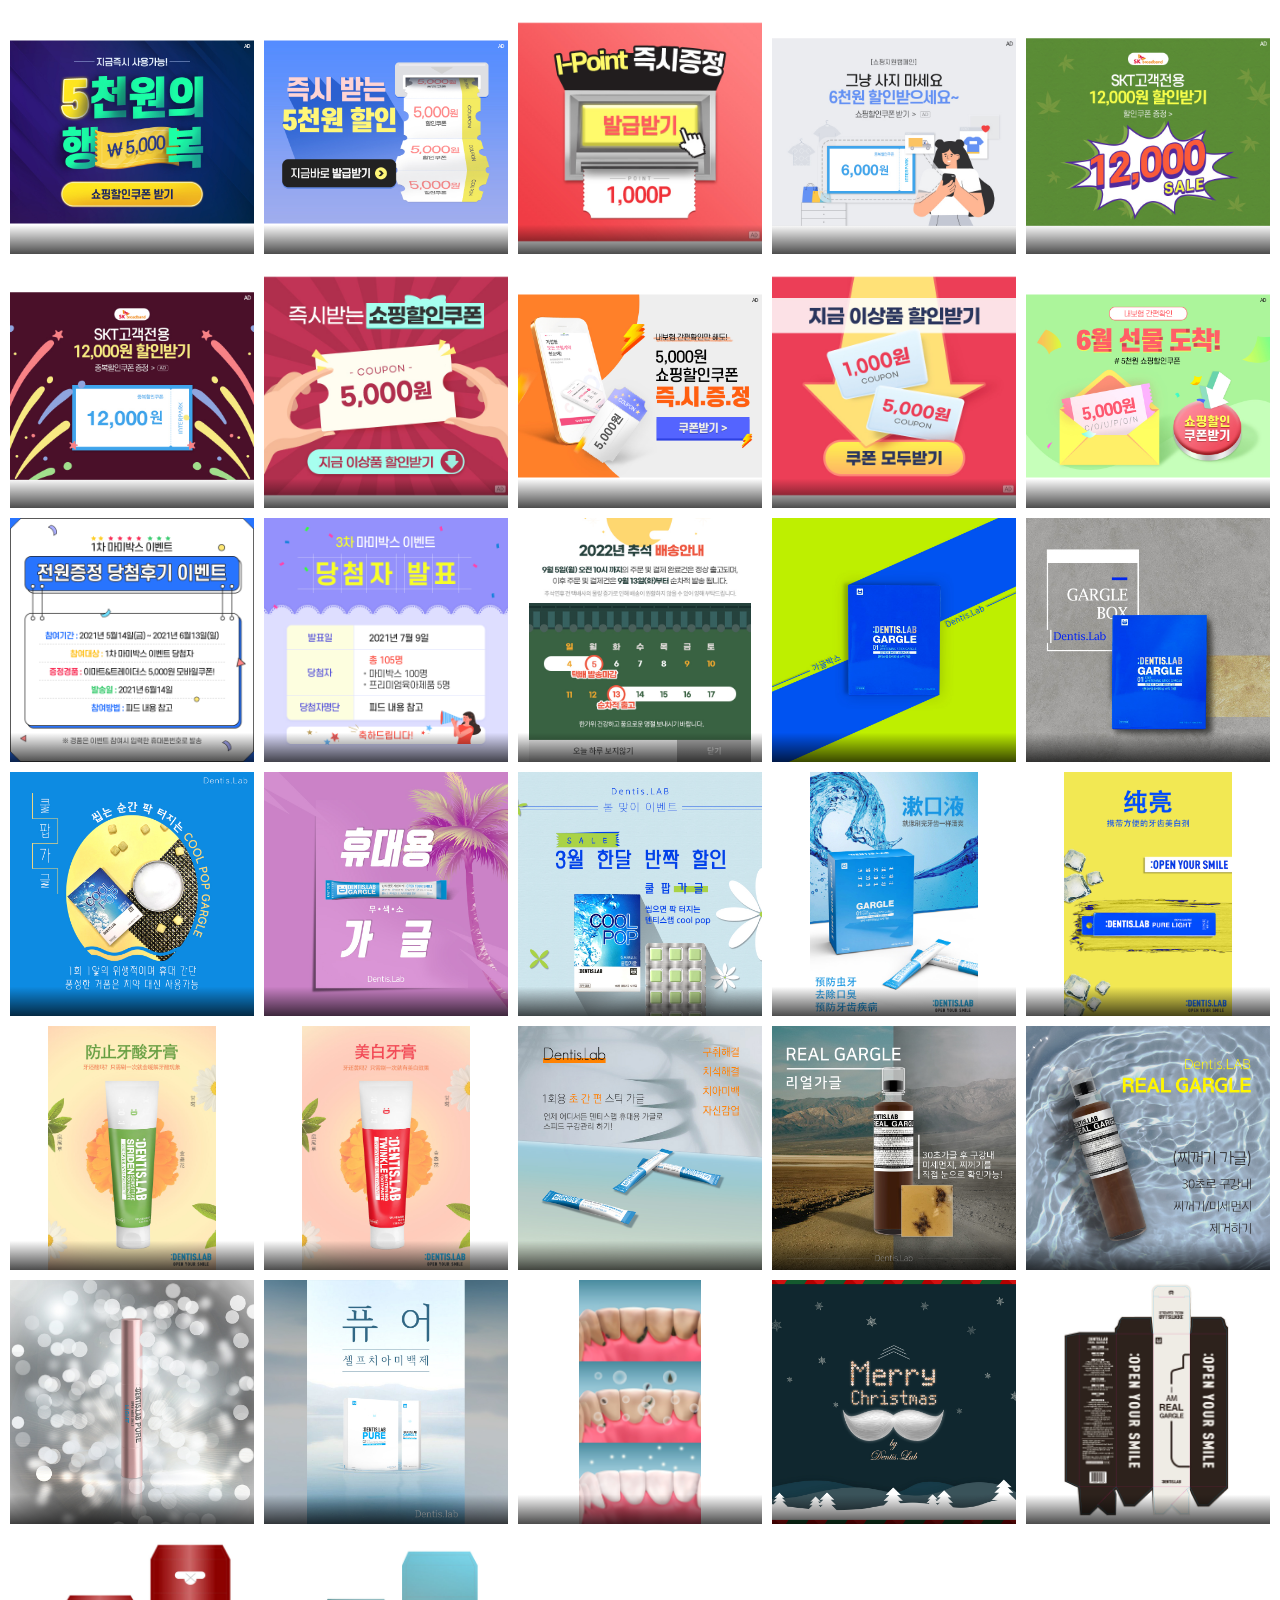
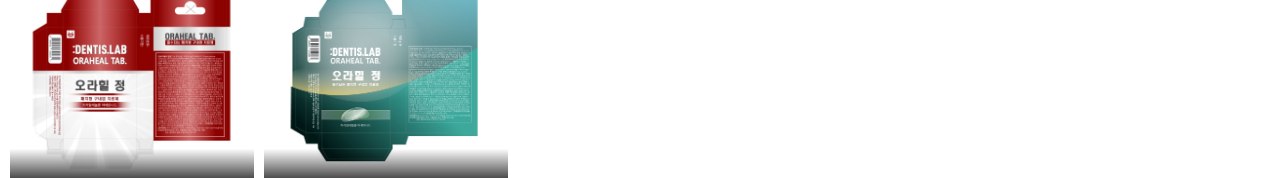
<file: banner/images.html>
<!DOCTYPE html>
<html lang="en">
<head>
   <meta charset="UTF-8">
   <meta name="viewport" content="width=device-width, initial-scale=1.0">
   <title>배너제작</title>
   <style>
      *{padding: 0;margin: 0;}
       body{overflow-x: hidden;}
       .wrap{position: relative;top:0; left: 0;}
      .box{position: absolute;overflow: hidden;}
        .title{font-size:20px; color:rgba(0,0,0,0); position: absolute;bottom: 0; transition:1s;
          background-image: linear-gradient(to bottom, rgba(0,0,0,0) 40%, rgba(0,0,0,0.7));display: flex;align-items: center;justify-content: center; cursor: pointer;}
       .box:hover .title{background-color:rgba(0,0,0,0.5);color:white;}
        .box>img{margin:auto; display: block; height:100%;}
   </style>
   <script src="https://code.jquery.com/jquery-3.4.1.min.js"></script>
   <script>
   $(document).ready(function(){
        title=['치과 로고','중국 박람회','추석 배너','할로윈데이','메리 크리스마스','치아미백제1','치아미백제2','구강패치 패키지1','구강패치 패키지2','찌꺼기가글 패키지','카드할인 배너','before & after','가글 POP','미백제 POP','미백세트 POP','시린이치약 POP','미백치약 POP','아이콘 제작','SNS쿨팝','SNS치아미백제1','SNS치아미백제2','SNS치약배너','SNS찌꺼기가글1','SNS찌꺼기가글2','SNS찌꺼기가글3','SNS찌꺼기가글4','SNS가글1','SNS가글2','SNS가글3','SNS가글4','봄맞이 이벤트1','봄맞이 이벤트2']
      var timer;
      aa();
      function aa(){
         win_size=$(window).width();
         if(win_size>1600){
            col=7
         }else if(win_size<=1600 && win_size>1200){
            col=5
         }else if(win_size<=1200 && win_size>800){
            col=3
         }else if(win_size<=800 && win_size>=450){
             col=2
         }else if(win_size<450){
             col=1
         }
      /*col=10*/
      space=10
      box=$('.box');
      box_size=(win_size-(space*col+space))/col
      box.width(box_size);
      box.height(box_size);
      
      box.each(function(){
         _index=$(this).index();
            $(this).append('<img>');
            $(this).find('img').attr('src','imgs/img'+_index+'.jpg');
            $(this).find('.title').text(title[_index]);
            $('.title').width(box_size);
            title_h=$(this).width()/5
            $('.title').height(title_h);
            
         column=_index%col
         row=Math.floor(_index/col);
         //console.log(row)
         _left=(column*box_size)+(column*space)+space
         _top=(row*box_size)+(row*space)+space
         $(this).stop().animate({left:_left,top:_top},500);   
          
      });
   }
      $(window).resize(function(){
         clearTimeout(timer);
         timer=setTimeout(aa,500);
      });
   });
   </script>
</head>
<body>
      <div class="wrap">
          <div class="box">    
          <div class="title"></div>
          </div>
          <div class="box">    
          <div class="title"></div>
          </div>
          <div class="box">    
          <div class="title"></div>
          </div>
          <div class="box">    
          <div class="title"></div>
          </div>
          <div class="box">    
          <div class="title"></div>
          </div>
          <div class="box">    
          <div class="title"></div>
          </div>
          <div class="box">    
          <div class="title"></div>
          </div>
          <div class="box">    
          <div class="title"></div>
          </div>
          <div class="box">    
          <div class="title"></div>
          </div>
          <div class="box">    
          <div class="title"></div>
          </div>
          <div class="box">    
          <div class="title"></div>
          </div>
           <div class="box">    
          <div class="title"></div>
          </div>
           <div class="box">    
          <div class="title"></div>
          </div>
           <div class="box">    
          <div class="title"></div>
          </div>
           <div class="box">    
          <div class="title"></div>
          </div>
           <div class="box">    
          <div class="title"></div>
          </div>
           <div class="box">    
          <div class="title"></div>
          </div>
          <div class="box">    
          <div class="title"></div>
          </div>
          <div class="box">    
          <div class="title"></div>
          </div>
          <div class="box">    
          <div class="title"></div>
          </div>
          <div class="box">    
          <div class="title"></div>
          </div>
          <div class="box">    
          <div class="title"></div>
          </div>
          <div class="box">    
          <div class="title"></div>
          </div>
          <div class="box">    
          <div class="title"></div>
          </div>
          <div class="box">    
          <div class="title"></div>
          </div>
          <div class="box">    
          <div class="title"></div>
          </div>
          <div class="box">    
          <div class="title"></div>
          </div>
          <div class="box">    
          <div class="title"></div>
          </div>
          <div class="box">    
          <div class="title"></div>
          </div>
          <div class="box">    
          <div class="title"></div>
          </div>
          <div class="box">    
          <div class="title"></div>
          </div>
          <div class="box">    
          <div class="title"></div>
          </div>
      </div>
</body>

</html>
</file>
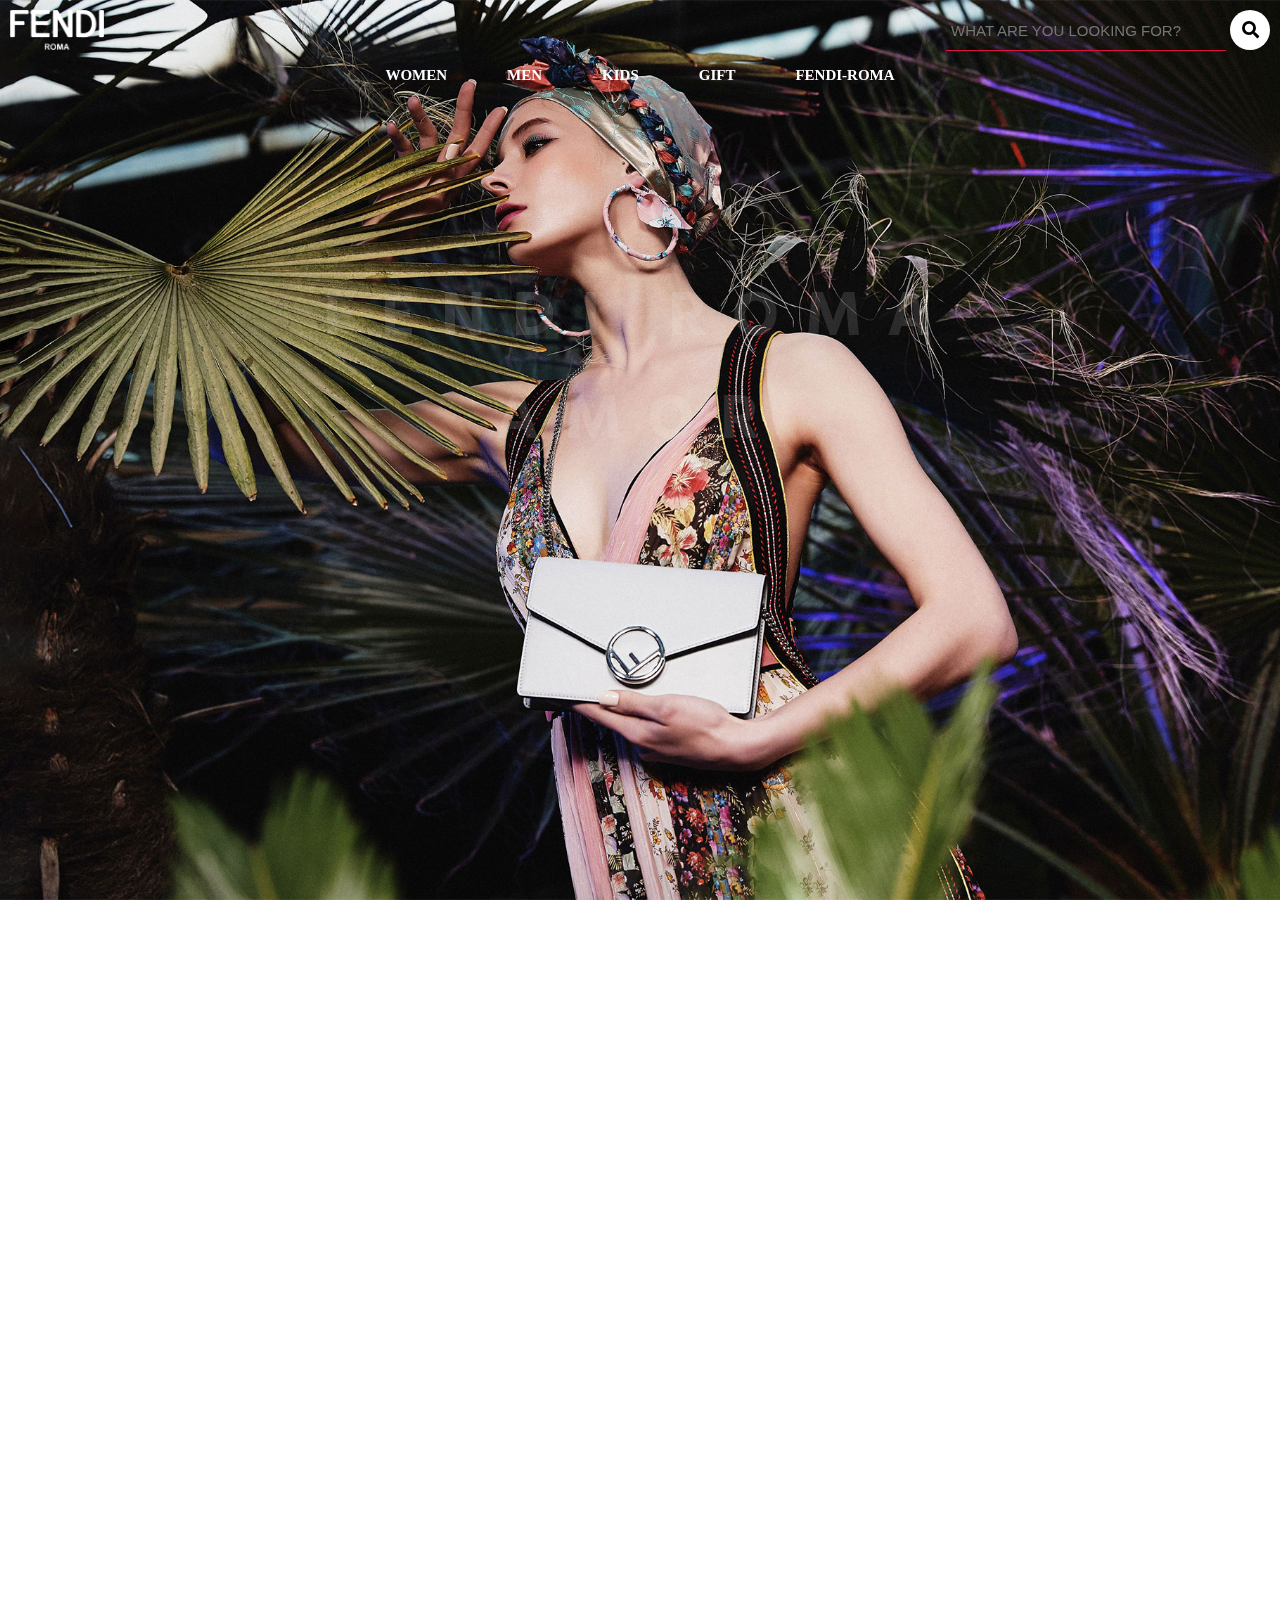
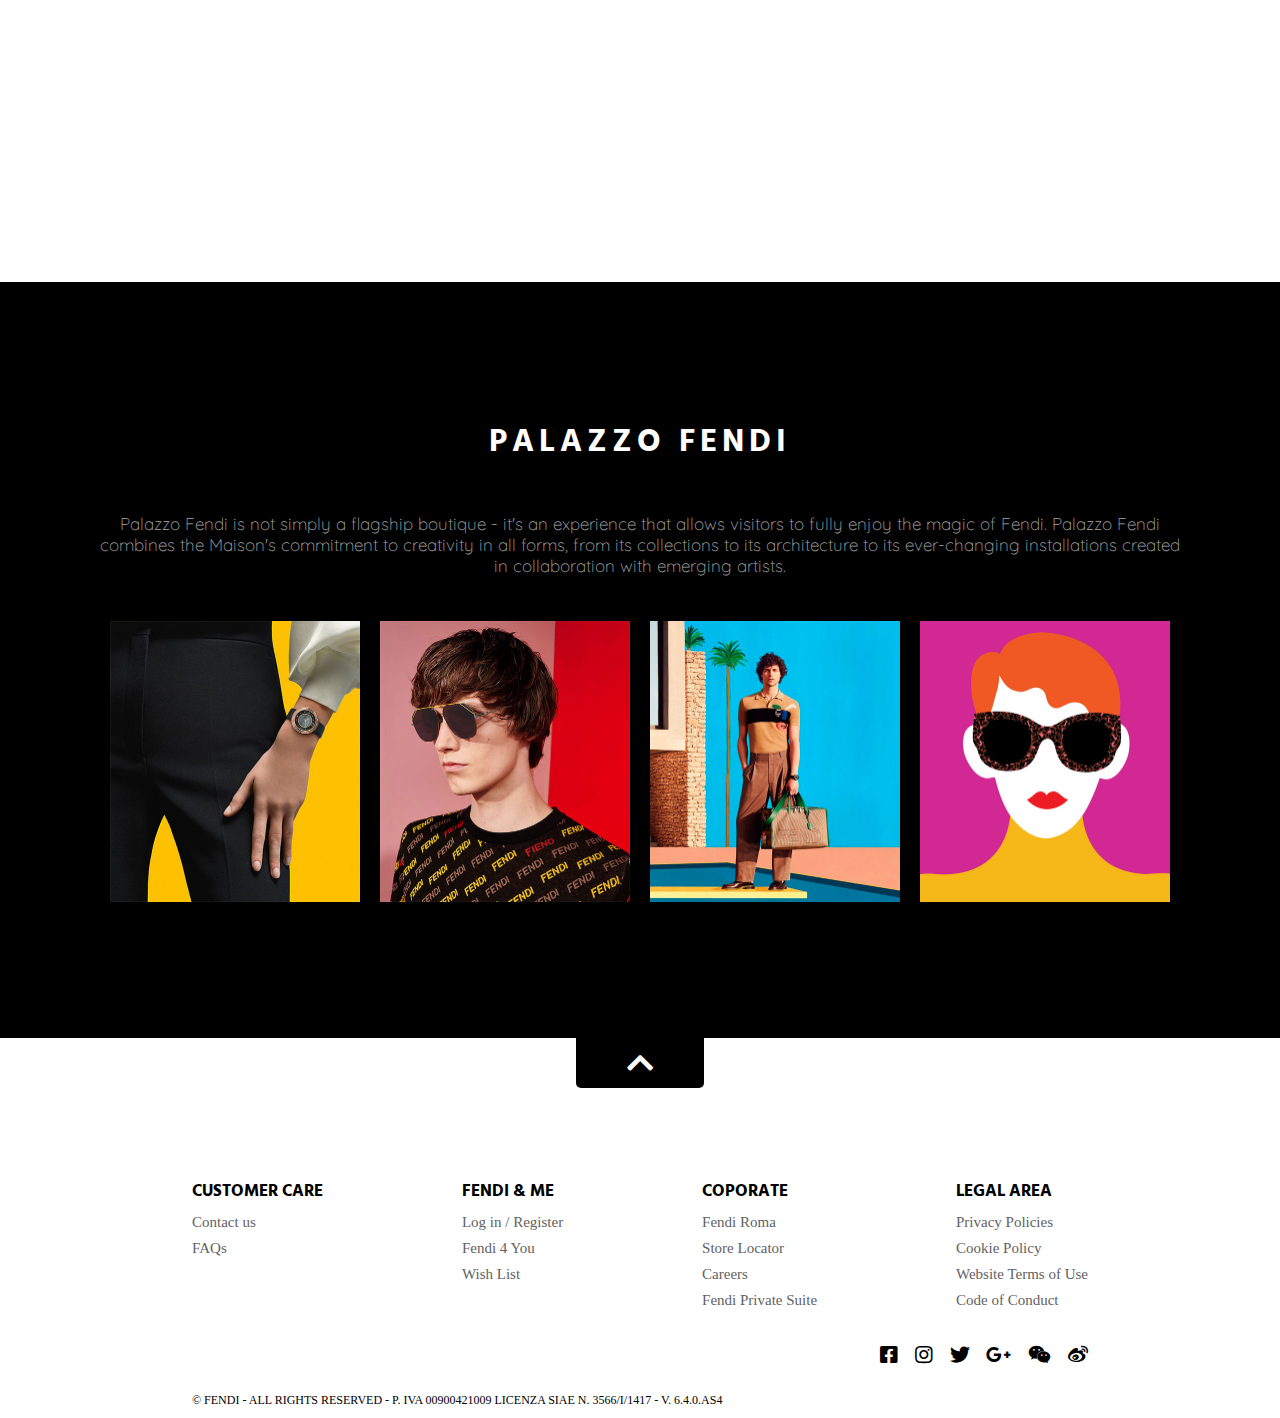
<file: fendi/fendi.html>
<!DOCTYPE html>
<html lang="en">
<head>
    <meta charset="UTF-8">
    <meta name="viewport" content="width=device-width, initial-scale=1, minimum-scale=1, maximum-scale=1">
    <meta content="yes" name="apple-mobile-web-app-capable" />
    <meta content="minimum-scale=1.0, width=device-width, maximum-scale=1, user-scalable=no" name="viewport" />
    <title>FENDI | PORTFOLIO</title>
    <link rel = "icon" href = "imgs/title_logo.png" type = "image/x-icon">
    <link href="https://fonts.googleapis.com/css?family=Hind|Quicksand&display=swap" rel="stylesheet">
    <link rel="stylesheet" href="https://use.fontawesome.com/releases/v5.8.2/css/all.css">
    <link rel="stylesheet" href="fendi.css">
    <script src="https://code.jquery.com/jquery-3.4.1.min.js"></script>
    <script src="https://ajax.googleapis.com/ajax/libs/jquery/1.11.0/jquery.min.js"></script>
    <script src="j-Query/parallax.min.js"></script>
</head>
<body>
   <div class="mobile_header">
      <div class="mobile_top">
          <div class="mobile_ham">
          <li><i class="fas fa-bars"></i></li>
          <li><i class="fas fa-chevron-left"></i></li>
          </div> 
          <div class="mobile_logo">
              <img src="imgs/fendi_logo.png" alt="logo">
          </div>
          <div class="mobile_search">
              <i class="fas fa-search"></i>
          </div>
      </div>
      <div class="mobile_menu">
          <div class="m_wrap">
                 <li class="m_menu m_add">WOMEN</li>
                 <li class="m_menu m_add">MEN</li>
                 <li class="m_menu m_add">KIDS</li>
                 <li class="m_menu">GIFT</li>
                 <li class="m_menu">FENDI-ROMA</li> 
          </div>
          <div class="detail_wrap m_women">
                <h3>back</h3>
                  <div class="detail_menu">
                      <button>FEATURED</button>
                      <ul>
                          <li>New in</li>
                          <li>Fendi Roma Amor</li>
                          <li>Gentle Fendi</li>
                          <li>Fendi Baguette</li>
                          <li>Me And My Peekaboo</li>
                      </ul>
                      <button>Bags</button>
                      <ul>
                          <li>New in</li>
                          <li>Fendi Roma Amor</li>
                          <li>Gentle Fendi</li>
                          <li>Fendi Baguette</li>
                          <li>Me And My Peekaboo</li>
                      </ul>
                      <button>READY TO WEAR</button>
                      <ul>
                          <li>New in</li>
                          <li>Fendi Roma Amor</li>
                          <li>Gentle Fendi</li>
                          <li>Fendi Baguette</li>
                          <li>Me And My Peekaboo</li>
                      </ul>
                      <button>SHOES</button>
                      <ul>
                          <li>New in</li>
                          <li>Fendi Roma Amor</li>
                          <li>Gentle Fendi</li>
                          <li>Fendi Baguette</li>
                          <li>Me And My Peekaboo</li>
                      </ul>
                      <button>ACCESSORIES</button>
                      <ul>
                          <li>New in</li>
                          <li>Fendi Roma Amor</li>
                          <li>Gentle Fendi</li>
                          <li>Fendi Baguette</li>
                          <li>Me And My Peekaboo</li>
                      </ul>
                  </div>
              </div>
          <div class="detail_wrap m_men">
                  <h3>back</h3>
                  <div class="detail_menu">
                      <button>FEATURED</button>
                      <ul>
                          <li>View all</li>
                          <li>New in</li>
                          <li>Fendi Roma Amor</li>
                          <li>Gentle Fendi</li>
                      </ul>
                      <button>BAGS</button>
                      <ul>
                          <li>View all</li>
                          <li>Peekaboo</li>
                          <li>Briefcases</li>
                          <li>Totes</li>
                          <li>Bag Accessories</li>
                          <li>Travel Bags</li>
                      </ul>
                      <button>READY TO WEAR</button>
                      <ul>
                          <li>View all</li>
                          <li>Coats &amp; Jackets</li>
                          <li>T-shirts &amp; Polos</li>
                          <li>Knitwears</li>
                          <li>Denim &amp; Trousers</li>
                          <li>Activewear</li>
                          <li>Beachwear</li>
                      </ul>
                      <button>SHOES</button>
                      <ul>
                          <li>View all</li>
                          <li>Sneakers</li>
                          <li>Sandals &amp; Slides</li>
                          <li>Loafers &amp; Slippers</li>
                          <li>Lace Ups &amp; Boots</li>
                          <li>Socks</li>
                      </ul>
                      <button>ACCESSORIES</button>
                      <ul>
                          <li>View all</li>
                          <li>Belst</li>
                          <li>Bag Accessories</li>
                          <li>Sunglasses</li>
                          <li>Watches</li>
                          <li>Fashion Jewellry</li>
                          <li>Books</li>
                      </ul>
                  </div>
              </div>
          <div class="detail_wrap m_kids">
                  <h3>back</h3>
                  <div class="detail_menu">
                      <button>BABY</button>
                       <ul>Look Book</ul>
                      <button>GIRLS</button>
                       <ul>Look Book</ul>
                      <button>BOYS</button>
                       <ul>Look Book</ul>
                  </div>
              </div>
      </div>
   </div>
   <header>
      <div class="topBar">
          <div class="logo"><img src="imgs/fendi_logo.png" alt="logo"></div>
          <div class="search">
          <input type="text" autofocus placeholder="WHAT ARE YOU LOOKING FOR?">
          <button><i class="fas fa-search"></i></button>
      </div>
      </div>
       <ul class="menu">
           <li class="women">WOMEN
               <div class="slidemenu">
                   <nav>
                          <ul class="featured">
                              <li><p>FEATURED</p></li>
                              <li><img src="imgs/menu_women.jpg" alt="women"></li>
                              <li>New in</li>
                              <li>Fendi Roma Amor</li>
                              <li>Gentle Fendi</li>
                              <li>Fendi Baguette</li>
                              <li>Me And My Peekaboo</li>
                          </ul>
                          <ul class="bags">
                              <li><p>BAGS</p></li>
                              <li>Peekaboo</li>
                              <li>Boston Bags</li>
                              <li>Shoulder Bags</li>
                              <li>Mini &amp; Belt Bags</li>
                              <li>Clutches</li>
                              <li>Baguette</li>
                              <li>Backpackes</li>
                          </ul>
                          <ul class="wear">
                              <li><p>READY TO WEAR</p></li>
                              <li>Coats &amp; Jackets</li>
                              <li>Dresses</li>
                              <li>Tops &amp; Shirts</li>
                              <li>T-shirts &amp; Sweatshirts</li>
                              <li>Knitwears</li>
                              <li>Skirts &amp; Trousers</li>
                              <li>Activewear</li>
                              <li>Beachwear</li>
                          </ul>
                          <ul class="shoes">
                              <li><p>SHOES</p></li>
                              <li>Sneakers</li>
                              <li>Sandals &amp; Slides</li>
                              <li>Pumps</li>
                              <li>Booties &amp; Boots</li>
                              <li>Socks &amp; Tights</li>
                              <li>Flat Shoes</li>
                              <li>Slingback Shoes</li>
                          </ul>
                          <ul class="accessories">
                              <li><p>ACCESSORIES</p></li>
                              <li>Belts</li>
                              <li>Bag Accessories</li>
                              <li>Sunglasses</li>
                              <li>Watches</li>
                              <li>Fashion Jewelry</li>
                              <li>Books</li>
                          </ul>
                      </nav>
               </div>
           </li>
           <li class="men">MEN
               <div class="slidemenu">
                    <nav>
                          <ul class="featured">
                              <li><p>FEATURED</p></li>
                              <li><img src="imgs/menu_men.jpg" alt="men"></li>
                              <li>New in</li>
                              <li>Fendi Roma Amor</li>
                              <li>Gentle Fendi</li>
                          </ul>
                          <ul class="bags">
                              <li><p>BAGS</p></li>
                              <li>Peekaboo</li>
                              <li>Briefcases</li>
                              <li>Backpackes</li>
                              <li>Totes</li>
                          </ul>
                          <ul class="wear">
                              <li><p>READY TO WEAR</p></li>
                              <li>Coats &amp; Jackets</li>
                              <li>T-shirts &amp; Polos</li>
                              <li>Knitwears</li>
                              <li>Sweatshirts</li>
                              <li>Activewear</li>
                              <li>Beachwear</li>
                          </ul>
                          <ul class="shoes">
                              <li><p>SHOES</p></li>
                              <li>Sneakers</li>
                              <li>Sandals &amp; Slides</li>
                              <li>Loafers &amp; Slippers</li>
                              <li>Lace Ups &amp; Boots</li>
                              <li>Socks</li>
                          </ul>
                          <ul class="accessories">
                              <li><p>ACCESSORIES</p></li>
                              <li>Belts</li>
                              <li>Bag Accessories</li>
                              <li>Sunglasses</li>
                              <li>Watches</li>
                              <li>Fashion Jewelry</li>
                              <li>Books</li>
                          </ul>
                      </nav>
               </div>
           </li>
           <li class="kids">KIDS
               <div class="slidemenu">
                      <nav>
                          <ul class="baby">
                              <li><p>BABY</p></li>
                              <li><img src="imgs/menu_baby.jpg" alt="baby"></li>
                          </ul>
                          <ul class="girls">
                              <li><p>GIRLS</p></li>
                              <li><img src="imgs/menu_girls.jpg" alt="girls"></li>
                          </ul>
                          <ul class="boys">
                              <li><p>BOYS</p></li>
                              <li><img src="imgs/menu_boys.jpg" alt="boys"></li>
                          </ul>
                      </nav>
               </div>
           </li>
           <li class="gift">GIFT</li>
           <li class="roma">FENDI-ROMA</li>
       </ul>
       <span></span>
   </header>
    <div class="container">
       <div class="parallax" data-parallax="scroll" data-z-index="1" data-image-src="imgs/header.jpg" alt="parallax_image">
        <div class="main">
            <h1>FENDI ROMA AMOR</h1>
            <div class="next">NEXT</div>
        </div>
       </div>
       <section class="section1">
        <nav>
        <li>The Fendi for women edit features bold.</li>
        <li>The Farfetch collection pairs playfully striking detailing with traditional</li>
        <li>and more exuberant shapes.</li>
        <li>Expect plenty of the label's hallmark fur and leather,</li>
        <li>along with a typically muted colour palette and the occasional flourish of bright colour.</li>
        <br>
        <li>while fun pieces like the Fendi Monster bags and Fendi Peekaboo bags as Fendi's chief creative mind.</li>
        <li>Shop Fendi Kids now.</li>
    </nav>
       </section>
       <section class="section2">
       <div class="ceo">
       <img src="imgs/ceo.jpg" alt="">
       </div>
       <div class="contents">
           <div class="ceo_intro">
            <h3>Fendi CEO</h3>
            <h1>Pietro Beccari</h1>
            <h4>Pietro Beccari aims to appeal to sophisticated and high-end customers by dropping logo bags and planning ahead while adapting to changes.</h4>
        </div>
       </div>
       </section>
       <section class="section3">
              <div class="season">
                  <h1>PALAZZO FENDI</h1>
                  <p>Palazzo Fendi is not simply a flagship boutique - it's an experience that allows visitors to fully enjoy the magic of Fendi. Palazzo Fendi combines the Maison's commitment to creativity in all forms, from its collections to its architecture to its ever-changing installations created in collaboration with emerging artists.</p>
              </div>
               <div class="wrap">
                   <li><img src="imgs/photo6.jpg" alt="photo6"></li>
                   <li><img src="imgs/photo1.jpg" alt="photo1"></li>
                   <li><img src="imgs/photo2.jpg" alt="photo2"></li>
                   <li><img src="imgs/photo5.jpg" alt="photo3"></li>
                   <li><img src="imgs/photo4.jpg" alt="photo4"></li>
                   <li><img src="imgs/photo3.jpg" alt="photo5"></li>
               </div>
               <!--<div class="btn">
                  <span class="right"></span> <span class="r_circle"></span>
                  <span class="left"></span> <span class="l_circle"></span>
               </div>-->
       </section>
       <footer class="pc_footer">
           <button class="t_btn"><i class="fas fa-chevron-up"></i></button>
           <div class="foot">
              <div class="footwrap">
                  <div class="f_menu">
                      <h3>CUSTOMER CARE</h3>
                      <li>Contact us</li>
                      <li>FAQs</li>
                  </div>
                  <div class="f_menu">
                      <h3>FENDI &amp; ME</h3>
                      <li>Log in / Register</li>
                      <li>Fendi 4 You</li>
                      <li>Wish List</li>
                  </div>
                  <div class="f_menu">
                      <h3>COPORATE</h3>
                      <li>Fendi Roma</li>
                      <li>Store Locator</li>
                      <li>Careers</li>
                      <li>Fendi Private Suite</li>
                  </div>
                  <div class="f_menu">
                      <h3>LEGAL AREA</h3>
                      <li>Privacy Policies</li>
                      <li>Cookie Policy</li>
                      <li>Website Terms of Use</li>
                      <li>Code of Conduct</li>
                  </div>
              </div>
           </div>
           <div class="sns">
               <i class="fab fa-facebook-square"></i>
               <i class="fab fa-instagram"></i>
               <i class="fab fa-twitter"></i>
               <i class="fab fa-google-plus-g"></i>
               <i class="fab fa-weixin"></i>
               <i class="fab fa-weibo"></i>
           </div>
           <p>© FENDI - ALL RIGHTS RESERVED - P. IVA 00900421009 LICENZA SIAE N. 3566/I/1417 - V. 6.4.0.AS4</p>
       </footer>
       <footer class="mobile_footer">
           <button class="t_btn"><i class="fas fa-chevron-up"></i></button>
             <div class="sns">
               <i class="fab fa-facebook-square"></i>
               <i class="fab fa-instagram"></i>
               <i class="fab fa-twitter"></i>
               <i class="fab fa-google-plus-g"></i>
               <i class="fab fa-weixin"></i>
               <i class="fab fa-weibo"></i>
           </div>
             <div class="mobile_footwrap">
                  <button>CUSTOMER CARE</button>
                  <div class="mobile_f_menu">
                      <li>Contact us</li>
                      <li>FAQs</li>
                  </div>
                  <button>FENDI &amp; ME</button>
                  <div class="mobile_f_menu">
                      <li>Log in | Register</li>
                      <li>Fendi 4 You</li>
                      <li>Wish List</li>
                  </div>
                  <button>COPORATE</button>
                  <div class="mobile_f_menu">
                      <li>Fendi Roma</li>
                      <li>Store Locator</li>
                      <li>Careers</li>
                      <li>Fendi Private Suite</li>
                  </div>
                  <button>LEGAL AREA</button>
                  <div class="mobile_f_menu">
                      <li>Privacy Policies</li>
                      <li>Cookie Policy</li>
                      <li>Website Terms of Use</li>
                      <li>Code of Conduct</li>
                  </div>
           </div>
           <p>© FENDI - ALL RIGHTS RESERVED - P. IVA 00900421009 LICENZA SIAE N. 3566/I/1417 - V. 6.4.0.AS4</p>
       </footer>
    </div>
</body>
<!--<script src="jquery/jquery-3.3.1.min.js"></script>
<script src="jquery/skrollr.js"></script>-->
<script>
    /*initial part*/
function init(){
    $('.main h1').stop().delay(500).animate({top:0, opacity:1},1000)
    $('.next').stop().delay(1500).animate({opacity:1},500);
    s1_li=$('.section1>nav>li');
    s1_li.stop().animate({opacity:0,top:-20},500);
    $('.contents').stop().animate({opacity:0,right:-50},500);
    $('.ceo').stop().animate({opacity:0,left:-50},500);
} init();
   /* mobile_header click */ 
function mobile_menu(){
    $('.mobile_ham li:first-child').click(function(){
        $(this).fadeOut(300,function(){
            $('.mobile_ham li:last-child').fadeIn(300);
        });
        $('.mobile_menu').fadeIn(300,function(){
            $(this).stop().animate({left:0},300);
        })
    });
    $('.mobile_ham li:last-child').click(function(){
        $(this).fadeOut(300,function(){
            $('.mobile_ham li:first-child').fadeIn(300);
        });
        $('.mobile_menu').stop().animate({left:'-100%'},300,function(){
            $(this).fadeOut(300);
        });
    });
} mobile_menu();
    /* mobile_slidemenu */
    var addIndex=0;
$('.m_add').click(function(){
    addIndex=$(this).index();
    $('.detail_wrap').eq(addIndex).fadeIn(300);
})
$('.detail_wrap h3').click(function(){
    $('.detail_wrap').fadeOut(300);
}) 
$('.detail_menu button').click(function(){
			 $class=$(this).hasClass('slider_menu');
			 $(this).addClass('slider_menu');
			 $(this).siblings().removeClass('slider_menu');
			menu_slider=$(this).next('ul').slideDown(300);
			 $('.detail_menu button').next('ul').not(menu_slider).slideUp(300);
			 if($class){
				 $(this).removeClass('slider_menu');
				 $(this).next('ul').slideUp(300);
			 }
		 })
    
    /* header span */
    function headerLi(){
    var head_li=$('header>ul>li');
    head_li.mouseenter(function(){
        $('header').addClass('menu_back');
        heade_li_index=$(this).index();
        heade_li_left=$(this).offset().left;
        heade_li_width=$(this).width();
        $('header span').css({width:heade_li_width,left:heade_li_left,opacity:1})
        $(this).find('.slidemenu').stop(500).fadeIn(200)
    });
    head_li.mouseleave(function(){
        $('header').removeClass('menu_back');
        $('header span').css({width:heade_li_width,left:heade_li_left,opacity:0})
        $(this).find('.slidemenu').fadeOut(200)
    });
   } headerLi(); 
    
    /*next button */
$('.next').click(function(){
        var win_h=$(window).height();
        $('body,html').stop().animate({scrollTop:win_h/2},500);
        s1_li.each(function(){
            s1_li_index=$(this).index();
     $(this).delay(200*s1_li_index).animate({opacity:1,top:0},500);
        });
    });
    
    /*scroll function*/
$(window).scroll(function(){
        win_Top=$(window).scrollTop();
        header_back();
        scrollAction();
        $('.t_btn').click(function(){
        $('body,html').stop().animate({scrollTop:0},1000);
    })
    });
    
    /* scroll part */
function header_back(){
        if(win_Top>100){
            $('header').addClass('header_back');
            $('.mobile_top').css({backgroundColor:'black'});
        }else{
            $('header').removeClass('header_back');
            $('.mobile_top').css({backgroundColor:'none'});
        }
    }
function scrollAction(){
    if(win_Top>200){
           s1_li.each(function(){
            s1_li_index=$(this).index();
         $(this).delay(200*s1_li_index).animate({opacity:1,top:0},500);
           });
        } 
    if(win_Top>500){
     $('.contents').stop().animate({opacity:1,right:0},500);
          $('.ceo').stop().animate({opacity:1,left:0},500);
        }else 
    if(win_Top<500){
   $('.contents').stop().animate({opacity:0,right:-50},500);
          $('.ceo').stop().animate({opacity:0,left:-50},500); 
        }
}
 
    /* mobile footer */
$('.mobile_footwrap button').click(function(){
			 $confirm=$(this).hasClass('slider_menu');
			 $(this).addClass('slider_menu');
			 $(this).siblings().removeClass('slider_menu');
			foot_slider=$(this).next().slideDown();
			 $('.mobile_footwrap button').next().not(foot_slider).slideUp();
			 if($confirm){
				 $(this).removeClass('slider_menu');
				 $(this).next().slideUp();
			 }
		 })
    
    /* resizing 반응형 */
      function resize(){
         win_size=$(window).width()
         if(win_size>1200){
            function slideAuto(){
		    $('.wrap li').each(function(){
			slide_index=$(this).index();
			if(slide_index<5){
				$('.wrap li').eq(slide_index).stop().animate({left:270*(slide_index-1)},500);
			}else{
				$(this).css({left:270*(slide_index-1)});
			}
		})
		$('.wrap').append($('.wrap li').first());
		}
		slideAuto();
		setInterval(slideAuto,4000);
             
         }else 
         if(win_size<=1200 && win_size>760){
             function slideAuto(){
		     $('.wrap li').each(function(){
			 slide_index=$(this).index();
			 if(slide_index<4){
				$('.wrap li').eq(slide_index).stop().animate({left:250*(slide_index-1)},500);
			}else{
				$(this).css({left:250*(slide_index-1)});
			}
		})
		$('.wrap').append($('.wrap li').first());
		}
		slideAuto();
		setInterval(slideAuto,3000);
         }else 
         if(win_size<=760 && win_size>430){
           function slideAuto(){
		     $('.wrap li').each(function(){
			 slide_index=$(this).index();
			 if(slide_index<3){
				$('.wrap li').eq(slide_index).stop().animate({left:210*(slide_index-1)},500);
			}else{
				$(this).css({left:210*(slide_index-1)});
			}
		})
		$('.wrap').append($('.wrap li').first());
		}
		slideAuto();
		setInterval(slideAuto,3000);  
         }else 
         if(win_size<=430){
             function slideAuto(){
		    $('.wrap li').each(function(){
			slide_index=$(this).index();
			if(slide_index<2){
				$('.wrap li').eq(slide_index).stop().animate({left:200*(slide_index-1)},500);
			}else{
				$(this).css({left:200*(slide_index-1)});
			}
		})
		$('.wrap').append($('.wrap li').first());
		}
		slideAuto();
		setInterval(slideAuto,3000);
         }
      } resize();
</script>
</html>
</file>
<file: fendi/fendi.css>
*{list-style: none;margin: 0; padding: 0;}
body{ width:100%; overflow-x: hidden;}
body::-webkit-scrollbar{width:5px; background-color:transparent;}
body::-webkit-scrollbar-thumb{background-color: crimson;}
/* common */
button{outline: none;}
.main>h1,.ceo_intro h3,.ceo_intro h1,.season h1,.f_menu>h3{font-family:'Hind';}
.section1 li,.ceo_intro h4,.season p,.main>.next{font-family:'Quicksand'; font-weight: 100;}
a{text-decoration: none;}
/*HEADER PART*/
header{position:fixed; width:100%;z-index:10; transition:0.5s;padding-top:10px;}
header .topBar{width:100%;height:40px;position:relative; display: flex; justify-content:space-between;top:0;}
.topBar .logo{height:100%;cursor: pointer;padding-left:10px;}
.logo img{height:100%;}
.search{padding-right:10px;height:100%;outline:none;}
.search input{height:100%;width:280px;padding: 0 5px;background:transparent; border: none;border-bottom: 1px solid white;box-sizing: border-box;}
.search input:focus{outline: none;color:white;font-size:15px; border-bottom-color: crimson;}
.search button{height:100%;width:40px;cursor: pointer; background:white; border-radius:50%; border: none;transition: 0.5s;}
.search button:hover{background-color:crimson;}
.search button i{font-size:17px;}
header>.menu{display: flex;align-items: center; position: relative;width:100%; justify-content: center;height:50px;}
header>.menu>li{font-size:15px;color:white; cursor: pointer; height:100%; line-height:50px; padding:0 30px; font-weight:bold;transition: 0.5s;}
header span{display: block;background-color:crimson;height:2px; position:absolute; opacity:0;padding:0 30px;bottom:0;transition:0.5s;z-index:-1;}
.slidemenu{position:absolute;top:50px; display:none; width:100%;left:0;}
.slidemenu>nav{position:relative; display: flex;justify-content: center;padding:3vh 0;}
.slidemenu>nav::before{content: ''; display: block; background-color: black; opacity: 0.9; z-index:-1;width:100%; height:100%;position:absolute; left: 0; top: 0;}
.slidemenu>nav>ul{width:15%;margin:0 1vw;}
.slidemenu>nav>ul>li{width:100%;font-size:12px; color:darkgray; font-weight: 200; margin: -10px 0;}
.slidemenu>nav>ul>li:hover{color:white;}
.slidemenu>nav>ul>li>img{width:100%;}
.slidemenu>nav>ul>li:first-child{box-sizing: border-box; border-left:3px solid crimson;height:20px; line-height:20px;margin-bottom:2vh;}
.slidemenu>nav>ul>li>p{padding-left:10px; font-size:12px; color: white;}
.menu_back{background-color: black;}
/* PARALLAX PART */
.container{width:100%;height:100vh;position: relative;}
.parallax {width:100%; height:100%; background: transparent;}
.main{z-index: 2; position:absolute;left:50%; top: 50%;transform: translate(-50%, -50%); text-align: center; width: 70%;}
.main>h1{font-size:5vw; color:white;letter-spacing:2vw; position:relative;top:-20px; opacity: 0;}
.main>.next{font-size:2vw; box-sizing: border-box; border:2px solid white; width:10vw; height:8vh;display: block;margin:3vh auto;color: white;  line-height:8vh; cursor: pointer;opacity:0; transition:0.5s;}
/*.SECTION 1*/
.section1{width:100%;z-index:10;padding:7vh 0;}
.section1 li{text-align: center;font-size:1.3vw;margin:1vh 0; color:black; position: relative;}
/*.SECTION 2*/
.section2{width:70%;padding:15vh 0;display:flex; align-items: center;justify-content: center; margin: auto;overflow: hidden;}
.ceo{position:relative;width:30%;}
.ceo img{width:100%; height:100%; filter: grayscale(0.5);}
.contents{width:70%; padding-left:5vh; position:relative; box-sizing: border-box; border-right:0.5vw solid crimson;}
.contents .ceo_intro{}
.ceo_intro h3{font-size:3vw; color: crimson;}
.ceo_intro h1{padding:1vh 0 3vh 0;font-size:5vw;color: crimson;}
.ceo_intro h4{font-size:1.5vw;}
/*section3*/
.section3{padding:15vh 0;background-color:black;}
.season{color: white;text-align: center;width:1080px; margin: auto;}
.season h1{letter-spacing:5px;}
.season p{padding:5vh 0; font-size:17px; color:darkgray;}
/* section3 slide*/
.section3 .wrap{width:1080px; margin: auto; height:282px; position:relative;overflow: hidden; display: flex; align-items: center;}
.section3 li{position: absolute; width:250px;height:100%;padding:0 10px;}
.section3 li img{width:100%;}
/* footer */
footer.pc_footer{width: 100%;background-color:white; position:relative;}
footer.pc_footer>.t_btn{background-color: black;border:none;width:10%; height:50px; cursor: pointer; border-radius: 0 0 5px 5px;position: relative; left: 50%; top: 0; transform: translateX(-50%);}
footer.pc_footer>.t_btn>i{font-size:30px;color: white;}
footer.pc_footer>.foot{position: relative;width:70%; margin:auto;padding-top:10vh;}
.foot>.footwrap{display:flex; justify-content:space-between;}
.foot>.footwrap>.f_menu{}
.f_menu>h3{font-size:17px;margin-bottom:1vh;}
.f_menu>li{font-size:15px; cursor: pointer;margin:1vh 0; color:#626262;transition:0.5s;}
.f_menu>li:hover{text-decoration: underline; color:darkgray;}
footer.pc_footer>.sns{position: relative;width: 70%; margin: auto; text-align: right;padding:3vh 0;}
footer.pc_footer>.sns>i{font-size:20px; margin-left:1vw; cursor: pointer;color: black;}
footer.pc_footer>p{font-size:12px;width: 70%; margin: auto;padding-bottom:10px;}
/* ADD CLASS*/
.slider_menu{color:crimson !important;}
.header_back{background-color: black; top:-51px;}

/* 반응형 */
@media screen and (min-width:1201px){
/*display none*/
.mobile_header{display: none;}
.mobile_footer{display: none;}
header>.menu>li:hover{color:crimson;}
.main>.next:hover{transform: scale(0.9);}
}
@media screen and (min-width:760px) and (max-width:1200px){
/*display none*/
.mobile_header{display: none;}
.mobile_footer{display: none;}
/*.SECTION 1*/
.section1{width:80%; margin: auto;}
.section1 li{font-size:20px;}
/*.SECTION 2*/
.section2{width:80%;padding:15vh 0;}
.ceo{width:40%;}
.contents{width:60%; padding-left:3vh;}
.contents .ceo_intro{}
.ceo_intro h3{font-size:4vw;}
.ceo_intro h1{padding:1vh 0 2vh 0;font-size:5vw;}
.ceo_intro h4{font-size:2.5vw;}
/* section3 */
.section3 .season{width:750px;}
.section3 .season h1{}
.section3 .season p{padding:5vh 0; font-size:17px;}
.section3 .wrap{width:750px; height:259px;}
.section3 li{width:230px;}
/* footer */
footer.pc_footer>.t_btn{width:12%; height:40px;}
footer.pc_footer>.t_btn>i{font-size:25px;}
footer.pc_footer>.foot{width:90%;padding-top:5vh;}
.foot>.footwrap>.f_menu{}
.f_menu>h3{font-size:15px;}
.f_menu>li{font-size:13px;}
footer.pc_footer>.sns{width:90%;}
footer.pc_footer>.sns>i{font-size:17px; margin-left:2vw;}
footer.pc_footer>p{width:90%; margin: auto;padding-bottom:10px;}
}
@media screen and (min-width:430px) and (max-width:759px){
/*display none*/
header,header>span{display: none;}
.pc_footer{display: none;}
/* mobiel HEADER */
.mobile_header{position: fixed;top: 0;left: 0; width:100%; z-index:10; transition: 0.5s;}
.mobile_top{width:100%; height:40px;position: relative; display: flex;align-items: center; justify-content:space-between;}
.mobile_ham{width:40px; height: 100%;background-color: crimson;position:relative;}
.mobile_ham li{position: absolute;left:50%; transform: translate(-50%, -50%); top:50%;}
    .mobile_ham li:last-child{display: none;}
.mobile_ham li i{font-size: 25px; color: white;cursor:pointer;}
.mobile_logo{height: 100%;display:flex;align-items: center;}
.mobile_logo img{height:80%;}
.mobile_search{height:100%;width:40px; display: flex; align-items: center;justify-content: center;}
.mobile_search i{color: white; font-size:25px;cursor:pointer;}
.mobile_header .mobile_menu{width:50%; position:relative; height:calc(100vh - 40px);background-color: white; left:-100%; display: none; overflow: hidden;}
.mobile_menu>.m_wrap{ box-sizing: border-box;border-top:5px solid crimson; width:100%; position: absolute;top:0;left:0;}
.mobile_menu>.m_wrap>li.m_menu{font-size:20px; width:100%; padding:3vh 2vw;position: relative; box-sizing: border-box; cursor: pointer;}
.mobile_menu>.m_wrap>li.m_add{color:crimson;}
.detail_wrap{width:100%;position:absolute;background-color:white; height:calc(100vh - 5px); display:none;top:5px;}
/*.detail_wrap::-webkit-scrollbar{width:3px; background-color:transparent;}
.detail_wrap::-webkit-scrollbar-thumb{background-color: crimson;}*/
.detail_wrap h3{width:100%;padding:2vh 2vw; cursor: pointer;position: relative; color: crimson; box-sizing: border-box;}
.detail_wrap .detail_menu{width:100%;position:relative;}
.detail_menu button{border:none; width:100%;height:6vh; letter-spacing: 2px; font-size:2vw; cursor: pointer; background-color: black; color:white;}
.detail_menu ul{width:100%;display: none;padding:2vh 0;text-align: center; cursor: pointer; font-size:15px; color:#626262;}
.detail_menu ul li{padding:1vh 0;}
/* PARALLAX PART */
.main{width:90%;}
.main>h1{font-size:8vw;}
.main>.next{font-size:5vw; box-sizing: border-box; border:1px solid white; width:20vw; height:10vh; margin:5vh auto;color: white; line-height:9vh;}
/*.SECTION 1*/
.section1{width:90%;padding:5vh 0; margin: auto;}
.section1 li{font-size:15px;}
/*.SECTION 2*/
.section2{width:90%;padding:5vh 0;}
.ceo{width:40%;}
.contents{width:60%; padding-left:2vh;}
.ceo_intro h3{font-size:4vw;}
.ceo_intro h1{padding:1vh 0 2vh 0;font-size:5vw;}
.ceo_intro h4{font-size:2.5vw;}
/*section3*/
.section3{padding:7vh 0;}
.section3 .season{width: 90%;}
.section3 .season h1{font-size:25px;}
.section3 .season p{padding:3vh 0; font-size:13px;}
.section3 .wrap{width:420px; height:225px;}
.section3 li{width:200px; padding:0 5px;}
/* footer */
footer.mobile_footer{width:100%;background-color:white; position:relative;}
footer.mobile_footer .t_btn{background-color: black;border:none;width:15%; height:40px; border-radius: 0 0 20px 20px;position: relative; left: 50%; top:0; transform: translateX(-50%);}
footer.mobile_footer .t_btn>i{font-size:25px;color: white;}
.mobile_footer .sns{width:100%;display: flex; align-items: center; justify-content: center;margin-top:10vh;}
.mobile_footer .sns i{font-size:25px;margin:0 3vw;}
.mobile_footwrap{width:100%;margin:5vh 0;}
.mobile_footwrap button{width:100%;height:45px;background-color:white;font-size:20px;text-align: center;color:black; letter-spacing: 3px;border: none;}
.mobile_f_menu{background-color:black;width:100%; display: none; text-align: center;}
.mobile_f_menu>li{font-size:17px;color: white;padding:15px 0; letter-spacing:3px;}
.mobile_footer p{width:100%; text-align: center; font-size:13px;margin-bottom: 3vh;}
}
@media screen and (max-width:429px){
/*display none*/
header,header>span{display: none;}
.pc_footer{display: none;}
/* mobile HEADER */
.mobile_header{position: fixed;top:0;left: 0; width:100%; z-index:10; transition: 0.5s;}
.mobile_top{width:100%; height:35px;position: relative; display: flex;align-items: center; justify-content:space-between;}
.mobile_ham{width:35px; height: 100%;background-color: crimson;position:relative;}
.mobile_ham li{position: absolute;left:50%; transform: translate(-50%, -50%); top:50%; }
.mobile_ham li:last-child{display: none;}
.mobile_ham li i{font-size: 20px; color: white;cursor:pointer;}
.mobile_logo{height: 100%;display:flex;align-items: center;}
.mobile_logo img{height:70%;}
.mobile_search{height:100%;width:35px; display: flex; align-items: center;justify-content: center;}
.mobile_search i{color: white; font-size:20px;}
.mobile_header .mobile_menu{width:70%; position:relative; height:calc(100vh - 35px);background-color: white; left:-100%; display: none; overflow: hidden;}
.mobile_menu>.m_wrap{ box-sizing: border-box;border-top:3px solid crimson; width:100%; position: absolute;top:0;left:0;}
.mobile_menu>.m_wrap>li.m_menu{font-size:15px; width:100%; padding:3vh 2vw;position: relative; box-sizing: border-box; cursor: pointer;}
.mobile_menu>.m_wrap>li.m_add{color:crimson;}
.detail_wrap{width:100%;position:absolute;background-color:white; height:calc(100vh - 3px); display:none;top:3px;}
.detail_wrap h3{width:100%;padding:2vh 2vw; cursor: pointer;position: relative; color: crimson; box-sizing: border-box;}
.detail_wrap .detail_menu{width:100%;position:relative;}
.detail_menu button{border:none; width:100%;height:7vh; letter-spacing: 2px; font-size:3vw; cursor: pointer; background-color: black; color:white;}
.detail_menu ul{width:100%;display: none;padding:2vh 0;text-align: center; cursor: pointer; font-size:12px; color:#626262;}
.detail_menu ul li{padding:1vh 0;}
/* PARALLAX PART */
.main{width:90%;}
.main>h1{font-size:40px;}
.main>.next{font-size:30px; box-sizing: border-box; border:1px solid white; width:100px; height:50px; margin:30px auto;color: white; line-height:45px;}
/*.SECTION 1*/
.section1{width:90%;padding:5vh 0; margin: auto;}
.section1 li{font-size:15px;}
/*.SECTION 2*/
.section2{width:90%;padding:5vh 0;}
.ceo{width:40%;}
.contents{width:60%; padding-left:2vh;}
.contents .ceo_intro{}
.ceo_intro h3{font-size:4vw;}
.ceo_intro h1{padding:1vh 0 2vh 0;font-size:6vw;}
.ceo_intro h4{font-size:3vw;}
/*section3*/
.section3{padding:7vh 0;}
.section3 .season{width:90%;}
.section3 .season h1{font-size:20px;}
.section3 .season p{padding:3vh 0; font-size:12px;}
.section3 .wrap{width:200px; height:225px;box-sizing: border-box; border:1px solid white;}
.section3 li{width:200px; padding:0;}
/* footer */
footer.mobile_footer{width:100%;background-color:white; position:relative;}
footer.mobile_footer .t_btn{background-color: black;border:none;width:20%; height:30px; border-radius: 0 0 10px 10px;position: relative; left: 50%; top:0; transform: translateX(-50%);}
footer.mobile_footer .t_btn>i{font-size:20px;color: white;}
.mobile_footer .sns{width:100%;display: flex; align-items: center; justify-content: center;margin-top:5vh;}
.mobile_footer .sns i{font-size:20px;margin:0 5vw;}
.mobile_footwrap{width:100%;margin:4vh 0;}
.mobile_footwrap button{width:100%;height:40px;background-color:white;font-size:17px;text-align: center;color:black; letter-spacing: 3px;border: none;}
.mobile_f_menu{background-color:black;width:100%; display: none; text-align: center;}
.mobile_f_menu>li{font-size:15px;color: white;padding:10px 0; letter-spacing:3px;}
.mobile_footer p{width:100%; text-align: center; font-size:10px;margin-bottom:2vh;}
}
</file>
